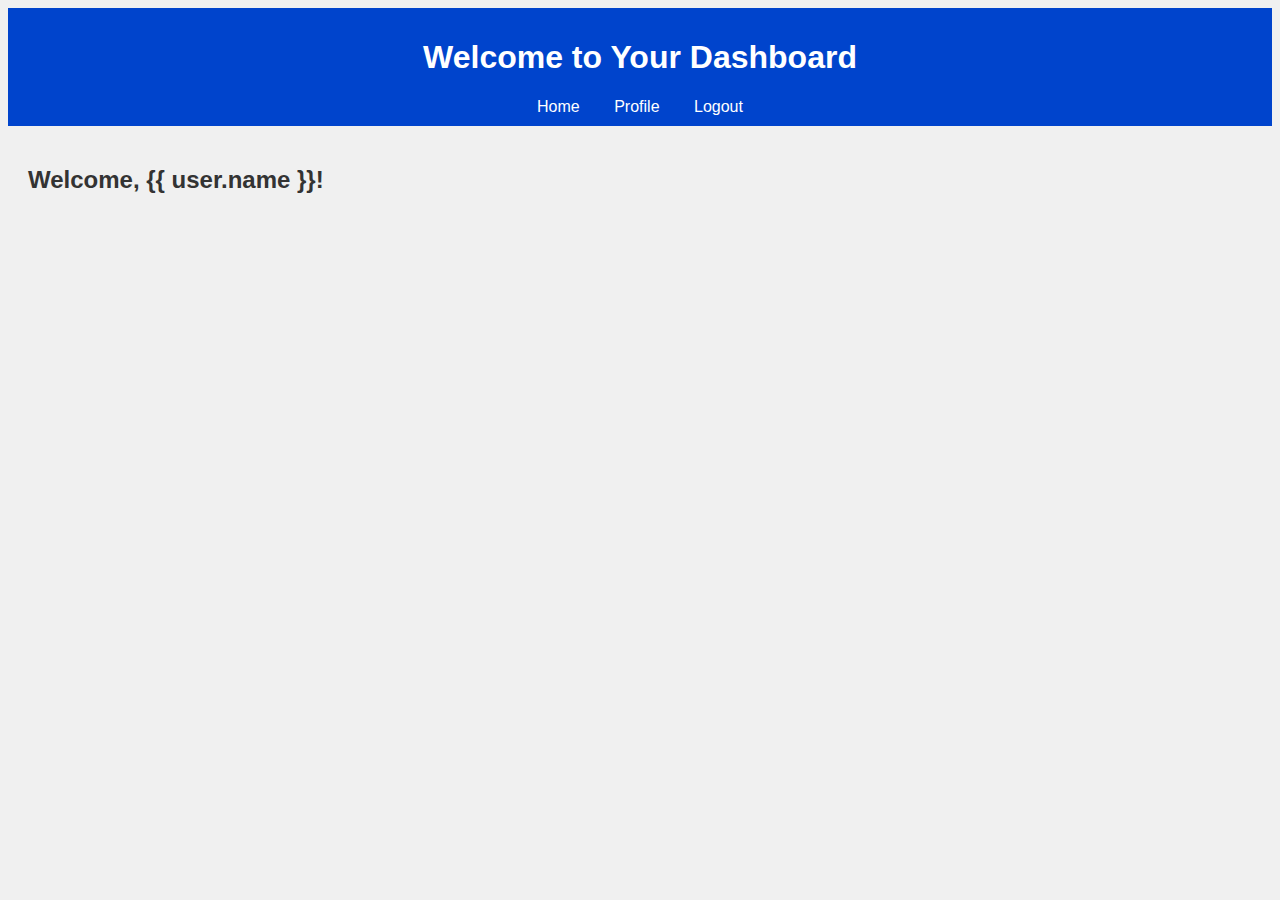
<file: index.html>
<!DOCTYPE html>
<html lang="en">
<head>
    <meta charset="UTF-8">
    <meta name="viewport" content="width=device-width, initial-scale=1.0">
    <title>Home</title>
    <link rel="stylesheet" href="static/styles.css">
</head>
<body>
    <header>
        <h1>Welcome to Your Dashboard</h1>
        <nav>
            <a href="/">Home</a>
            <a href="/profile">Profile</a>
            <a href="/logout">Logout</a>
        </nav>
    </header>
    <main>
        <h2>Welcome, {{ user.name }}!</h2>
    </main>
</body>
</html>
</file>
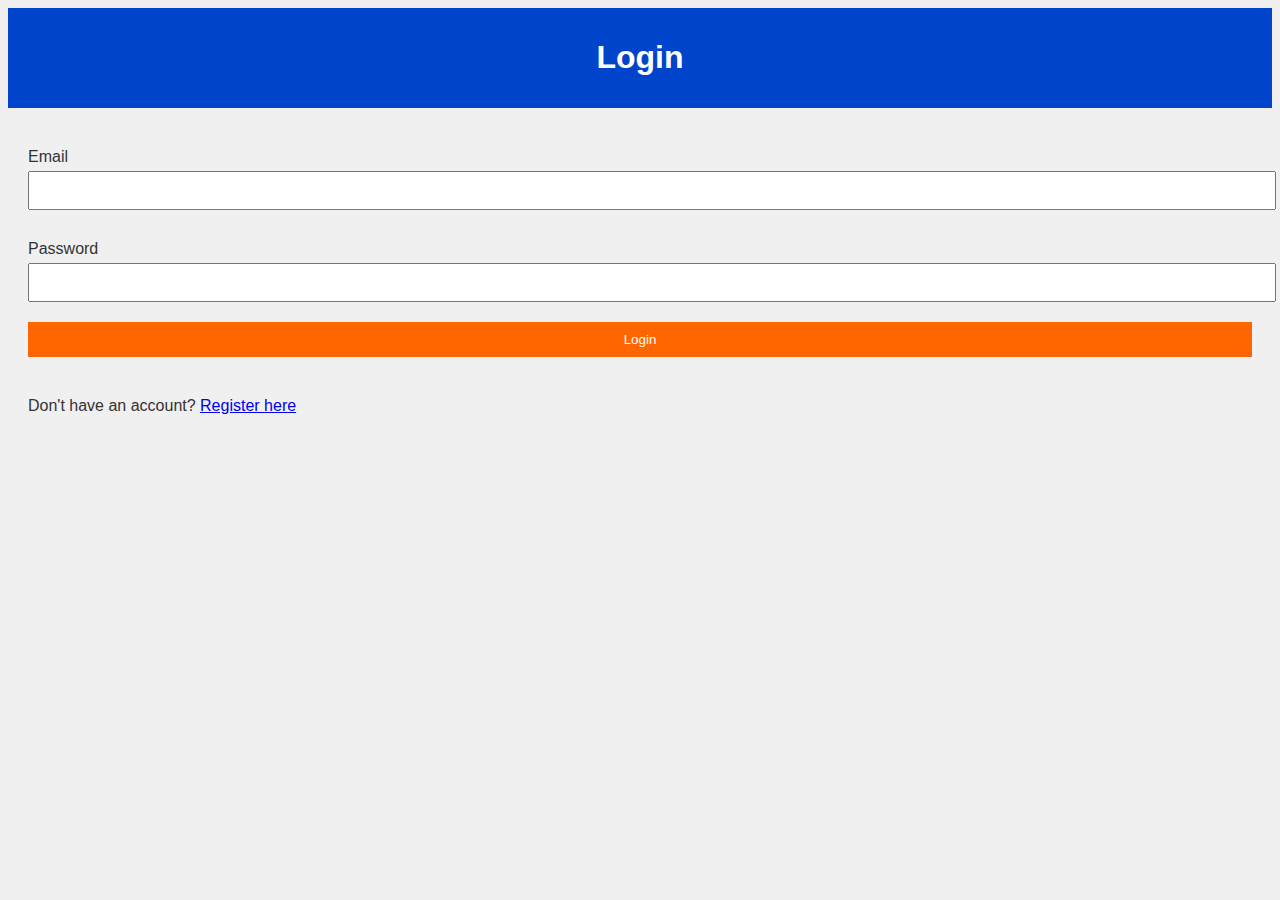
<file: login.html>
<!DOCTYPE html>
<html lang="en">
<head>
    <meta charset="UTF-8">
    <meta name="viewport" content="width=device-width, initial-scale=1.0">
    <title>Login</title>
    <link rel="stylesheet" href="static/styles.css">
</head>
<body>
    <header>
        <h1>Login</h1>
    </header>
    <main>
        <form action="/login" method="POST">
            <label for="email">Email</label>
            <input type="email" name="email" id="email" required>
            <label for="password">Password</label>
            <input type="password" name="password" id="password" required>
            <button type="submit">Login</button>
        </form>
        <p>Don't have an account? <a href="/register">Register here</a></p>
    </main>
</body>
</html>
</file>
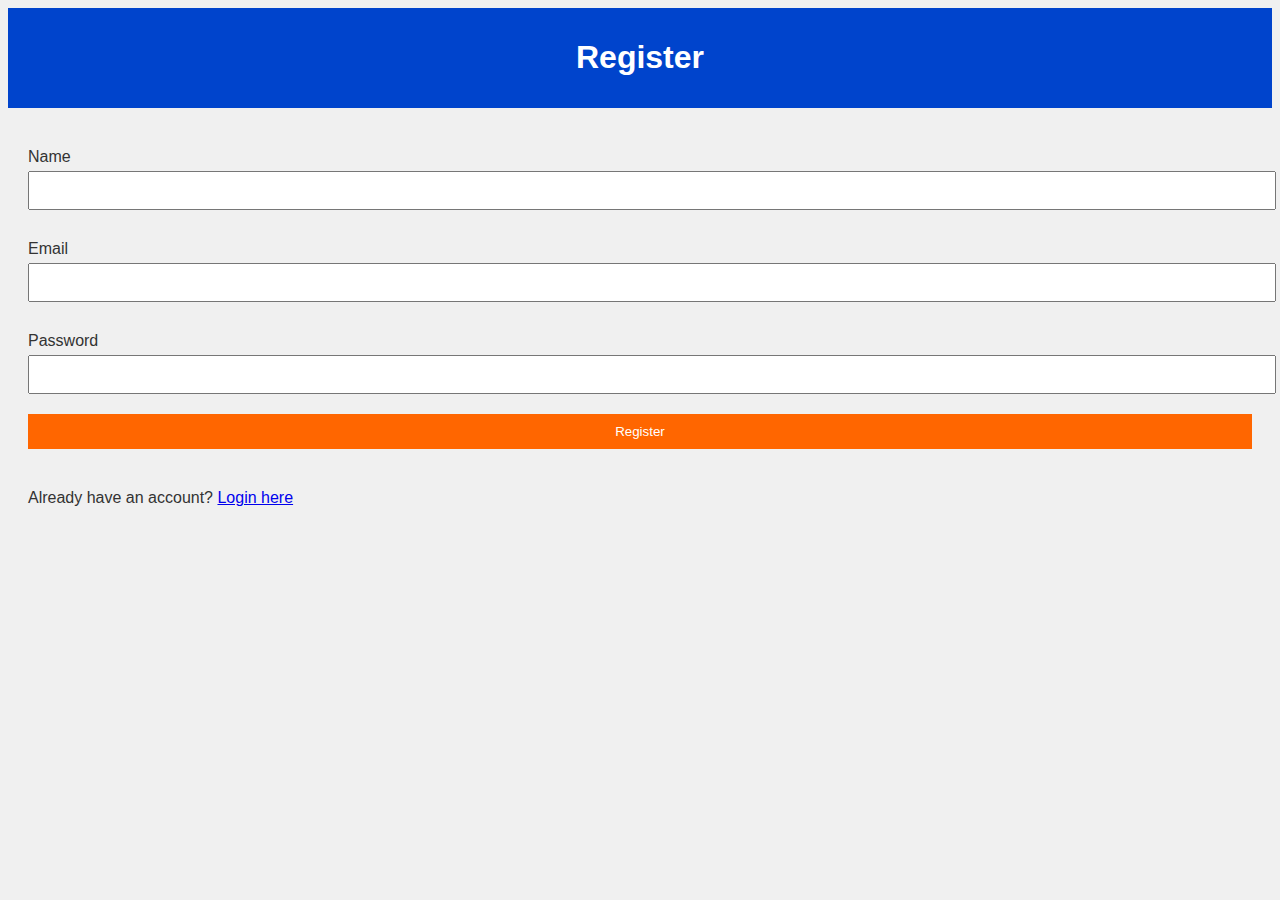
<file: register.html>
<!DOCTYPE html>
<html lang="en">
<head>
    <meta charset="UTF-8">
    <meta name="viewport" content="width=device-width, initial-scale=1.0">
    <title>Register</title>
    <link rel="stylesheet" href="static/styles.css">
</head>
<body>
    <header>
        <h1>Register</h1>
    </header>
    <main>
        <form action="/register" method="POST">
            <label for="name">Name</label>
            <input type="text" name="name" id="name" required>
            <label for="email">Email</label>
            <input type="email" name="email" id="email" required>
            <label for="password">Password</label>
            <input type="password" name="password" id="password" required>
            <button type="submit">Register</button>
        </form>
        <p>Already have an account? <a href="/login">Login here</a></p>
    </main>
</body>
</html>
</file>
<file: static/styles.css>
body {
    font-family: Arial, sans-serif;
    background-color: #f0f0f0;
    color: #333;
}

header {
    background-color: #0044cc;
    color: white;
    padding: 10px;
    text-align: center;
}

nav {
    margin-top: 20px;
}

nav a {
    color: white;
    margin: 0 15px;
    text-decoration: none;
}

main {
    padding: 20px;
}

form {
    margin: 20px 0;
}

label {
    display: block;
    margin: 10px 0 5px;
}

input, textarea, button {
    width: 100%;
    padding: 10px;
    margin-bottom: 20px;
}

button {
    background-color: #ff6600;
    color: white;
    border: none;
    cursor: pointer;
}

button:hover {
    background-color: #e65c00;
}

ul {
    list-style-type: none;
}

li {
    margin: 10px 0;
}
</file>
